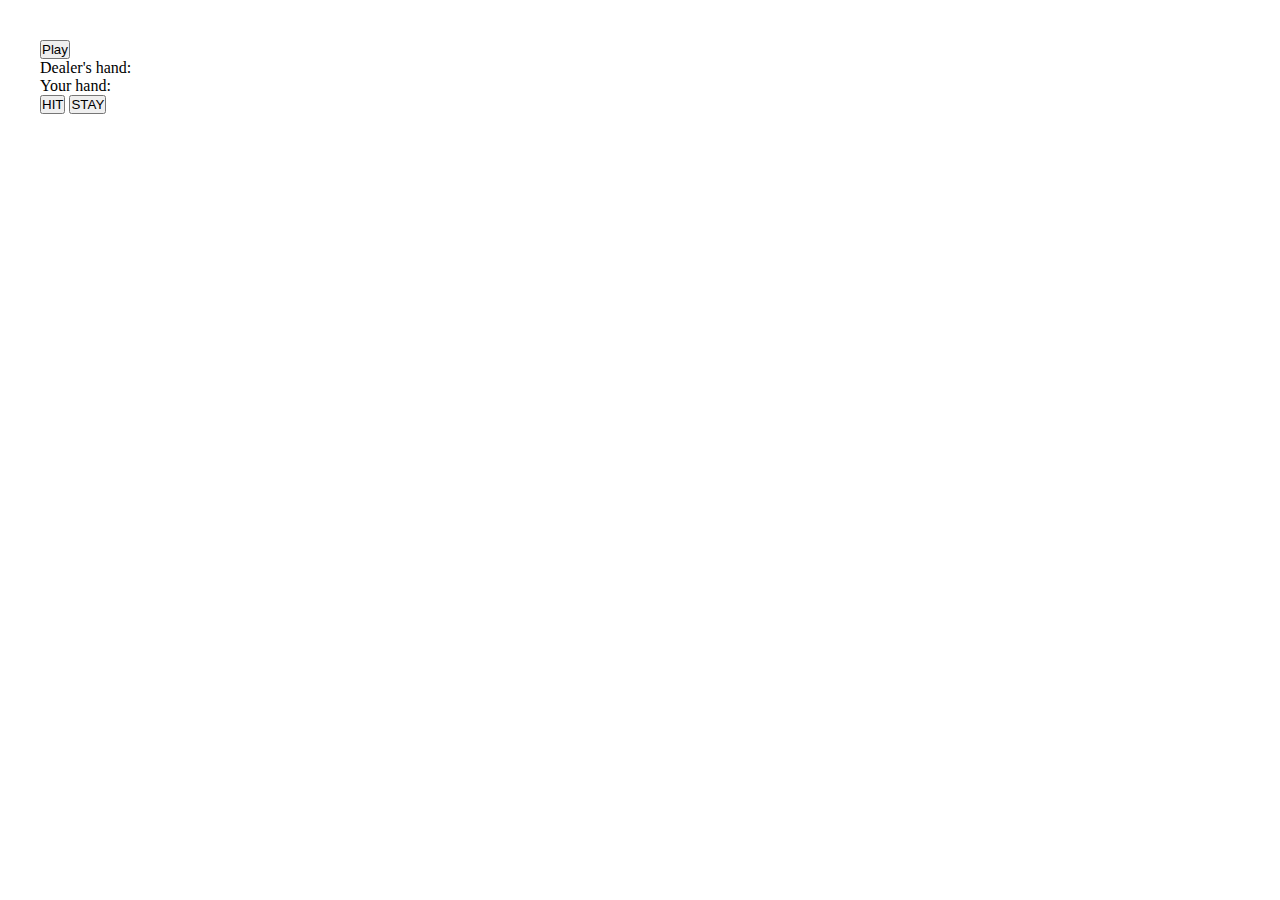
<file: Card_game/index.html>
<!DOCTYPE html>
<html lang="en">

<head>
    <meta charset="UTF-8">
    <meta http-equiv="X-UA-Compatible" content="IE=edge">
    <meta name="viewport" content="width=device-width, initial-scale=1.0">
    <title>BlackJack</title>

    <link rel="stylesheet" href="style.css">
</head>

<body>
    <button id="playBtn">Play</button>

    <div id="dealerDiv">
        <p id="message1">Dealer's hand:</p>
        <p id="valueDealerParagraph"></p>
        <ul id="dealerList">

        </ul>
    </div>
    <div class="playerDiv">
        <p>Your hand:</p>
        <p id="valuePlayerParagraph"></p>
        <ul id="playerList">

        </ul>
        <div id="actionButtons">
            <button class="actionBtn" id="hitBtn">HIT</button>
            <button class="actionBtn" id="stayBtn">STAY</button>
        </div>
    </div>
    <script src="script.js"></script>
</body>

</html>
</file>
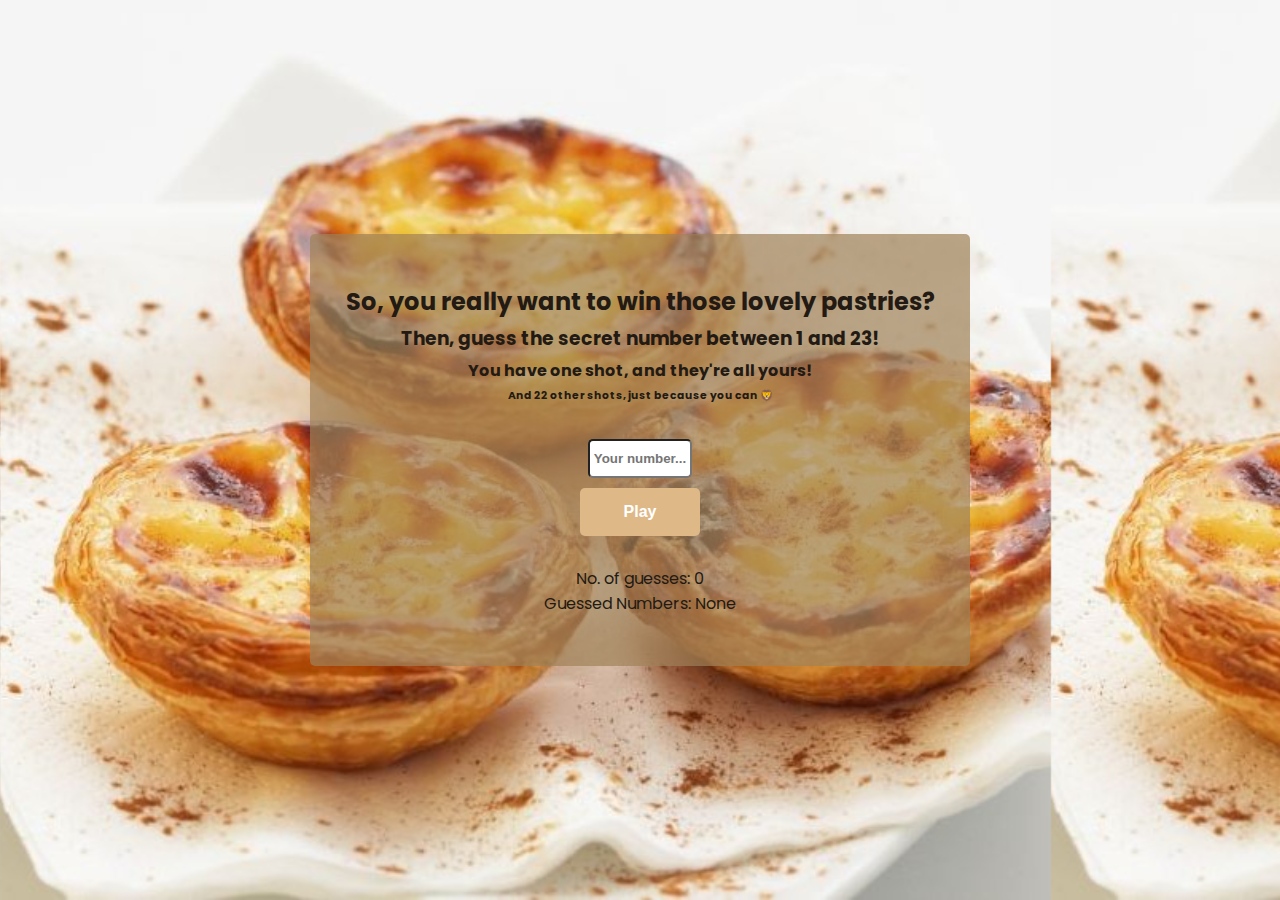
<file: guessing_game/index.html>
<!DOCTYPE html>
<html lang="en">

<head>
    <meta charset="UTF-8">
    <meta http-equiv="X-UA-Compatible" content="IE=edge">
    <meta name="viewport" content="width=device-width, initial-scale=1.0">
    <title>Guessing Game</title>

    <link rel="preconnect" href="https://fonts.googleapis.com">
    <link rel="preconnect" href="https://fonts.gstatic.com" crossorigin>
    <link href="https://fonts.googleapis.com/css2?family=Poppins:ital,wght@0,200;0,300;0,400;1,200;1,300&display=swap"
        rel="stylesheet">

    <link rel="stylesheet" href="style.css">
</head>

<body>
    <!-- <img src="/guessing game/pasteis.jpg" alt="pasteis de nata"> -->
    <div class="container">
        <h2>So, you really want to win those lovely pastries?</h2>
        <h3>Then, guess the secret number between 1 and 23!</h3>
        <h4>You have one shot, and they're all yours!</h4>
        <h6>And 22 other shots, just because you can &#129409;</h6>
        <input type="text" name="mynumber" id="mynumber" placeholder="Your number..." />
        <button id="playButton">Play</button>
        <p id="message1">No. of guesses: 0</p>
        <p id="message2">Guessed Numbers: None</p>
        <p id="message3"></p>
    </div>
    <script src="script.js"></script>
</body>

</html>
</file>
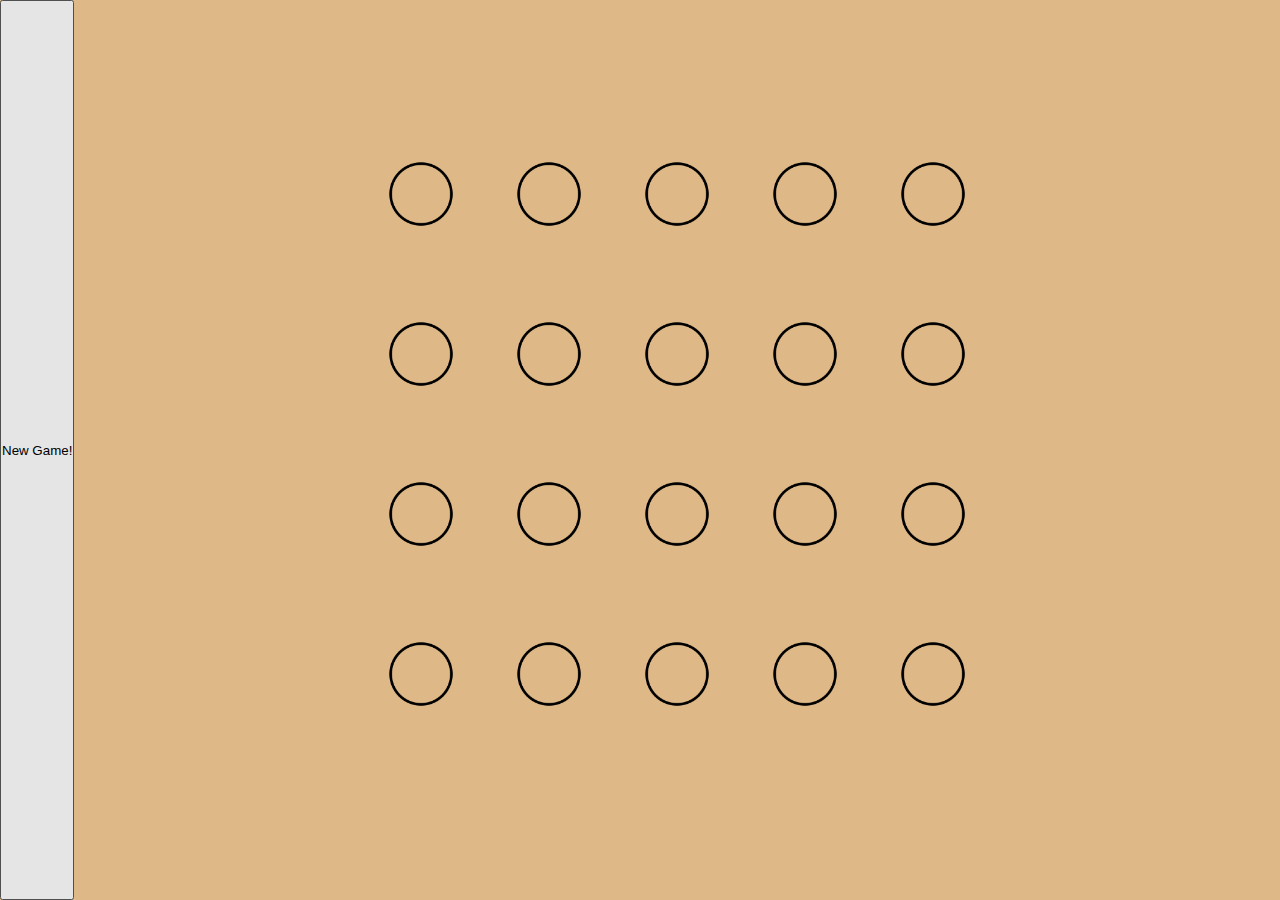
<file: Memory/index.html>
<!DOCTYPE html>
<html lang="en">

<head>
    <meta charset="UTF-8">
    <meta http-equiv="X-UA-Compatible" content="IE=edge">
    <meta name="viewport" content="width=device-width, initial-scale=1.0">
    <title>Memory</title>

    <link rel="stylesheet" href="style.css">
</head>

<body>
    <button id="newGame">New Game!</button>
    <section class="game-section">
        <div class="memory-card" data-name="boar">
            <img class="frontSide" src="./images/boar.png" alt="boar">
            <img class="backSide" src="./images/cardLogo.png" alt="cardLogo">
        </div>
        <div class="memory-card" data-name="boar">
            <img class="frontSide" src="./images/boar.png" alt="boar">
            <img class="backSide" src="./images/cardLogo.png" alt="cardLogo">
        </div>
        <div class="memory-card" data-name="chameleon">
            <img class="frontSide" src="./images/chameleon.png" alt="chameleon">
            <img class="backSide" src="./images/cardLogo.png" alt="cardLogo">
        </div>
        <div class="memory-card" data-name="chameleon">
            <img class="frontSide" src="./images/chameleon.png" alt="chameleon">
            <img class="backSide" src="./images/cardLogo.png" alt="cardLogo">
        </div>
        <div class="memory-card" data-name="elephant">
            <img class="frontSide" src="./images/elephant.png" alt="elephant">
            <img class="backSide" src="./images/cardLogo.png" alt="cardLogo">
        </div>
        <div class="memory-card" data-name="elephant">
            <img class="frontSide" src="./images/elephant.png" alt="elephant">
            <img class="backSide" src="./images/cardLogo.png" alt="cardLogo">
        </div>
        <div class="memory-card" data-name="giraffe">
            <img class="frontSide" src="./images/giraffe.png" alt="giraffe">
            <img class="backSide" src="./images/cardLogo.png" alt="cardLogo">
        </div>
        <div class="memory-card" data-name="giraffe">
            <img class="frontSide" src="./images/giraffe.png" alt="giraffe">
            <img class="backSide" src="./images/cardLogo.png" alt="cardLogo">
        </div>
        <div class="memory-card" data-name="hippo">
            <img class="frontSide" src="./images/hippo.png" alt="hippo">
            <img class="backSide" src="./images/cardLogo.png" alt="cardLogo">
        </div>
        <div class="memory-card" data-name="hippo">
            <img class="frontSide" src="./images/hippo.png" alt="hippo">
            <img class="backSide" src="./images/cardLogo.png" alt="cardLogo">
        </div>
        <div class="memory-card" data-name="panda">
            <img class="frontSide" src="./images/panda.png" alt="panda">
            <img class="backSide" src="./images/cardLogo.png" alt="cardLogo">
        </div>
        <div class="memory-card" data-name="panda">
            <img class="frontSide" src="./images/panda.png" alt="panda">
            <img class="backSide" src="./images/cardLogo.png" alt="cardLogo">
        </div>
        <div class="memory-card" data-name="parrot">
            <img class="frontSide" src="./images/parrot.png" alt="parrot">
            <img class="backSide" src="./images/cardLogo.png" alt="cardLogo">
        </div>
        <div class="memory-card" data-name="parrot">
            <img class="frontSide" src="./images/parrot.png" alt="parrot">
            <img class="backSide" src="./images/cardLogo.png" alt="cardLogo">
        </div>
        <div class="memory-card" data-name="snake">
            <img class="frontSide" src="./images/snake.png" alt="snake">
            <img class="backSide" src="./images/cardLogo.png" alt="cardLogo">
        </div>
        <div class="memory-card" data-name="snake">
            <img class="frontSide" src="./images/snake.png" alt="snake">
            <img class="backSide" src="./images/cardLogo.png" alt="cardLogo">
        </div>
        <div class="memory-card" data-name="squid">
            <img class="frontSide" src="./images/squid.png" alt="squid">
            <img class="backSide" src="./images/cardLogo.png" alt="cardLogo">
        </div>
        <div class="memory-card" data-name="squid">
            <img class="frontSide" src="./images/squid.png" alt="squid">
            <img class="backSide" src="./images/cardLogo.png" alt="cardLogo">
        </div>
        <div class="memory-card" data-name="turtle">
            <img class="frontSide" src="./images/turtle.png" alt="turtle">
            <img class="backSide" src="./images/cardLogo.png" alt="cardLogo">
        </div>
        <div class="memory-card" data-name="turtle">
            <img class="frontSide" src="./images/turtle.png" alt="turtle">
            <img class="backSide" src="./images/cardLogo.png" alt="cardLogo">
        </div>
    </section>
    <script src="script.js"></script>
</body>

</html>
</file>
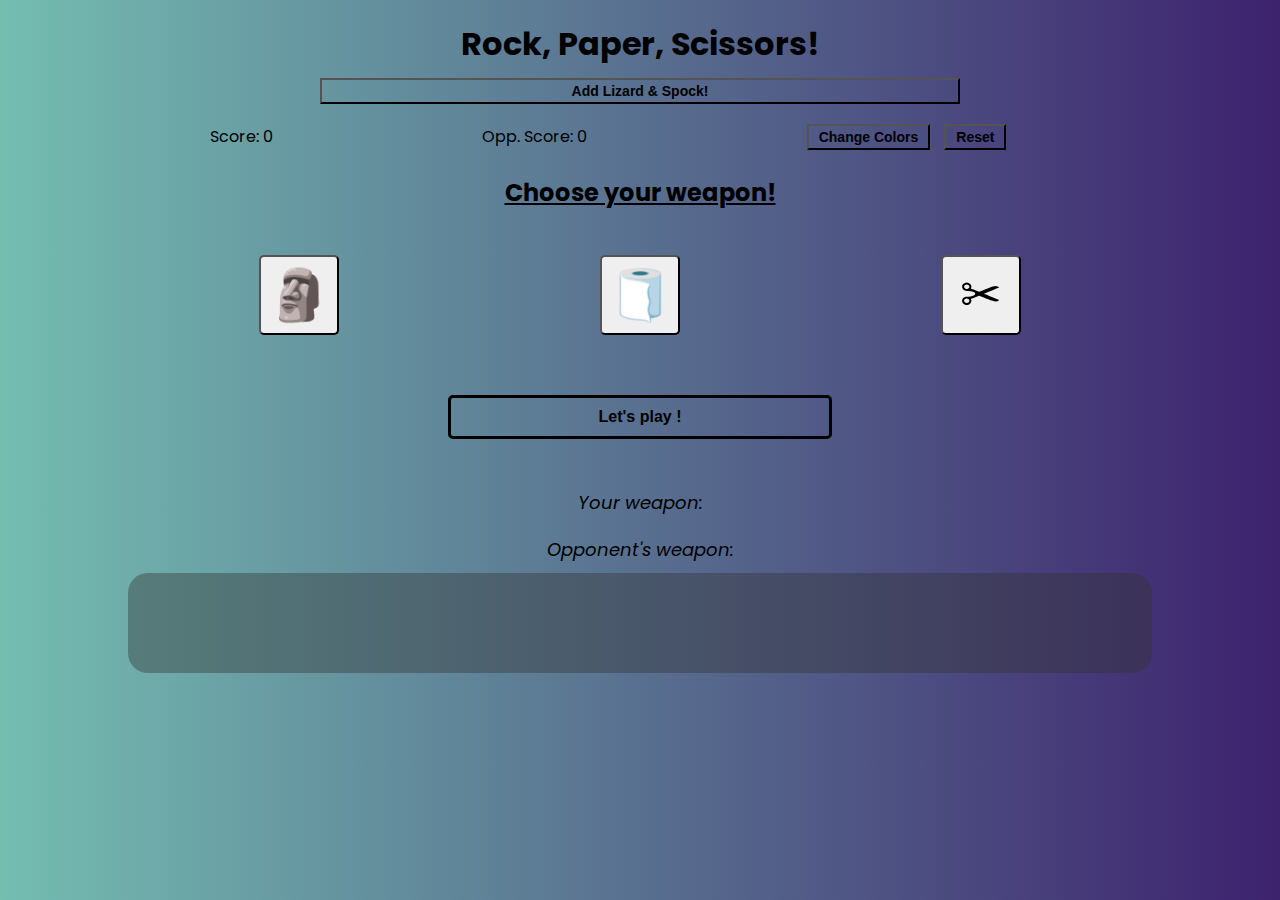
<file: Rock_Paper_Scissors/index.html>
<!DOCTYPE html>
<html lang="en">

<head>
    <meta charset="UTF-8">
    <meta http-equiv="X-UA-Compatible" content="IE=edge">
    <meta name="viewport" content="width=device-width, initial-scale=1.0">
    <title>Rock Paper Scissors</title>

    <link rel="preconnect" href="https://fonts.googleapis.com">
    <link rel="preconnect" href="https://fonts.gstatic.com" crossorigin>
    <link href="https://fonts.googleapis.com/css2?family=Poppins:ital,wght@0,200;0,300;0,400;1,200;1,300&display=swap"
        rel="stylesheet">

    <link rel="stylesheet" href="style.css">
</head>

<body>
    <header><h1>Rock, Paper, Scissors!</h1></header>
    <div id="extraWeaponsButtons">
        <button id="addLizardSpock">Add Lizard & Spock!</button>
        <button id="noLizardSpock">Remove Lizard & Spock!</button>
    </div>
    <nav>
        <p id="userScore">Score: 0</p>
        <p id="pcScore">Opp. Score: 0</p>
        <div class="buttons">
            <button id="changeBgcolor">Change Colors</button>
            <button id="resetButton">Reset</button>
        </div>
    </nav>
    <main>
        <div class="gameSection">
            <h2>Choose your weapon!</h2>
            <div class="weaponChoice" id="weaponChoice">
                <button class="weapon" id="rock">&#128511;</button>
                <button class="weapon" id="paper">&#129531;</button>
                <button class="weapon" id="scissors">&#9986;</button>
                <button class="weapon" id="lizard">&#129422;</button>
                <button class="weapon" id="spock">&#x1F596;</button>
            </div>
            <button id="playButton">Let's play !</button>
        </div>
        <div class="textSection">
            <p class="messages" id="message1">Your weapon: </p>
            <p class="messages" id="message2">Opponent's weapon: </p>
            <p class="messages" id="message3"></p>
        </div>
    </main>
    <script src="script.js"></script>
</body>

</html>
</file>
<file: Card_game/style.css>
* {
    margin: 0;
    padding: 0;
}

body {
    margin: 40px;
}

.cardImg {
    width: 100px;
    margin: 10px;
}
</file>
<file: guessing_game/style.css>
* {
    margin: 0;
    padding: 0;
}

body {
    height: 100vh;
    /* background: linear-gradient(to right,
            #748ebd, #3d226e); */
    background-image: url(./pasteis.jpg);
    background-size: contain;

}

.container {
    position: absolute;
    width: 50%;
    min-width: 300px;
    transform: translate(-50%, -50%);
    top: 50%;
    left: 50%;
    background-color: rgba(160, 129, 89, 0.7);
    padding: 50px 10px;
    border-radius: 5px;
    display: grid;
    justify-items: center;
    color: rgb(34, 26, 19);
    font-family: 'Poppins',
        sans-serif;
}

h2,
h3,
h4,
h6 {
    margin-bottom: 5px;
    text-align: center;
}

input[type="text"] {
    width: 100px;
    font-weight: 600;
    color: blueviolet;
    padding: 10px 0;
    text-align: center;
    margin-top: 30px;
    margin-bottom: 10px;
    border-radius: 5px;
}

button {
    width: 120px;
    padding: 15px 0;
    border-radius: 5px;
    background-color: burlywood;
    color: white;
    border: none;
    font-size: 16px;
    font-weight: 600;
    margin-bottom: 30px;
    cursor: pointer;
}

p {
    font-weight: 400;

}
</file>
<file: Memory/style.css>
* {
    margin: 0;
    padding: 0;
    box-sizing: border-box;
}

body {
    height: 100vh;
    display: flex;
    background-color: burlywood;
}

.game-section {
    width: 640px;
    height: 640px;
    margin: auto;
    display: flex;
    flex-wrap: wrap;
    perspective: 1000px;
}

.memory-card {
    width: calc(20% - 10px);
    height: calc(20% - 10px);
    position: relative;
    margin: 5px;
    transform: scale(1);
    transform-style: preserve-3d;
    transition: .5s;
}

.memory-card:active {
    transform: scale(.97);
    transition: transform .3s;
}

.memory-card.flip {
    transform: rotateY(180deg);
}

.frontSide,
.backSide {
    width: 100%;
    height: 100%;
    padding: 20px;
    position: absolute;
    border-radius: 5px;
    backface-visibility: hidden;
}

.frontSide {
    transform: rotateY(180deg);
}

@media only screen and (max-width: 800px) {
    .game-section {
        width: 500px;
        height: 500px;
    }
}

@media only screen and (max-width: 500px) {
    body {
        justify-content: center;
        align-content: center;
        align-items: center;
    }

    .game-section {
        width: 320px;
        height: 320px;
        margin: 0;
        display: flex;
        justify-content: center;
        align-items: center;
        align-content: center;
        justify-items: center;
    }

    .memory-card {
        width: calc(33.33% - 10px);
        height: calc(33.33% - 10px);
        position: relative;
        margin: 5px;
        transform: scale(1);
        transform-style: preserve-3d;
        transition: .5s;
    }
}
</file>
<file: Rock_Paper_Scissors/style.css>
* {
    margin: 0;
    padding: 0;
}

body {
    height: 100vh;
    background: linear-gradient(to right,
            #74bdb1, #3d226e);
    font-family: 'Poppins',
        sans-serif;
    display: flex;
    flex-direction: column;
}

header {
    text-align: center;
    margin-top: 20px;
    margin-bottom: 10px;
}

#addLizardSpock,
#noLizardSpock {
    margin: 0 25%;
    width: 50%;
    padding: 3px 8px;
    font-size: 14px;
    font-weight: 600;
    background-color: rgba(255, 248, 220, 0);
    cursor: pointer;
}

#addLizardSpock:hover,
#noLizardSpock:hover {
    transform: scale(1.05);
    color: rgb(231, 216, 216);
    background-color: rgba(70, 34, 34, 0.8);
    transition-duration: 0.6s;
    box-shadow: 10px 10px 15px 0px #463c2eb7;
}

#noLizardSpock {
    display: none;
}

nav {
    display: flex;
    flex-direction: row;
    justify-content: space-evenly;
    margin-top: 20px;
    margin-right: 5%;
}

#changeBgcolor {
    margin: 0 10px;
    padding: 3px 10px;
    font-size: 14px;
    font-weight: 600;
    background-color: rgba(255, 248, 220, 0);
    cursor: pointer;
}

#changeBgcolor:hover {
    transform: scale(1.05);
}

#resetButton {
    padding: 3px 10px;
    font-size: 14px;
    font-weight: 600;
    background-color: rgba(255, 248, 220, 0);
    cursor: pointer;
}

#resetButton:hover {
    transform: scale(1.05);
}

.gameSection {
    display: flex;
    flex-direction: column;
    justify-content: center;
}

h2 {
    margin: 25px 0;
    text-align: center;
    text-decoration: underline;
}

.weaponChoice {
    display: flex;
    justify-content: space-around;
    align-items: center;
    align-content: center;
    justify-items: center;
    margin: 20px 10vw;
}

.weapon {
    width: 80px;
    height: 80px;
    font-size: 50px;
    border-radius: 5px;
    cursor: pointer;
}

#lizard,
#spock {
    display: none;
}

.weapon:hover {
    transform: scale(1.05);
    transition-duration: 0.6s;
    box-shadow: 10px 10px 15px 0px #463c2eb7;

}

#playButton {
    display: flex;
    justify-content: center;
    width: 30%;
    min-width: 100px;
    margin: 40px 35%;
    padding: 10px 0;
    font-weight: 600;
    font-size: 16px;
    background: rgba(117, 77, 48, 0);
    border: solid 3px;
    border-radius: 5px;
    cursor: pointer;
}

#playButton:hover {
    transform: scale(1.05);
    color: rgb(231, 216, 216);
    background-color: rgb(24, 17, 17);
    transition-duration: 0.6s;
    box-shadow: 10px 10px 15px 0px #463c2eb7;
}

.textSection {
    display: flex;
    flex-direction: column;
    justify-items: center;
    text-align: center;
    font-size: 18px;
    font-style: italic;
}

.messages {
    margin: 10px 0;
}

#message3 {
    font-size: 40px;
    font-style: normal;
    font-weight: 900;
    padding: 20px 0;
    margin: 0 10%;
    border-radius: 20px;
    background: #33333366;
    height: 60px;
}

@media only screen and (max-width: 500px) {
    nav {
        display: flex;
        flex-direction: column;
        align-content: space-between;
        align-items: center;
        margin-top: 20px;
        margin-right: 5%;
    }

    #userScore {
        margin: 5px 0;
    }

    #pcScore {
        margin: 5px 0 10px 0;
    }

    .weaponChoice {
        margin: 20px 1vw;
    }
}
</file>
